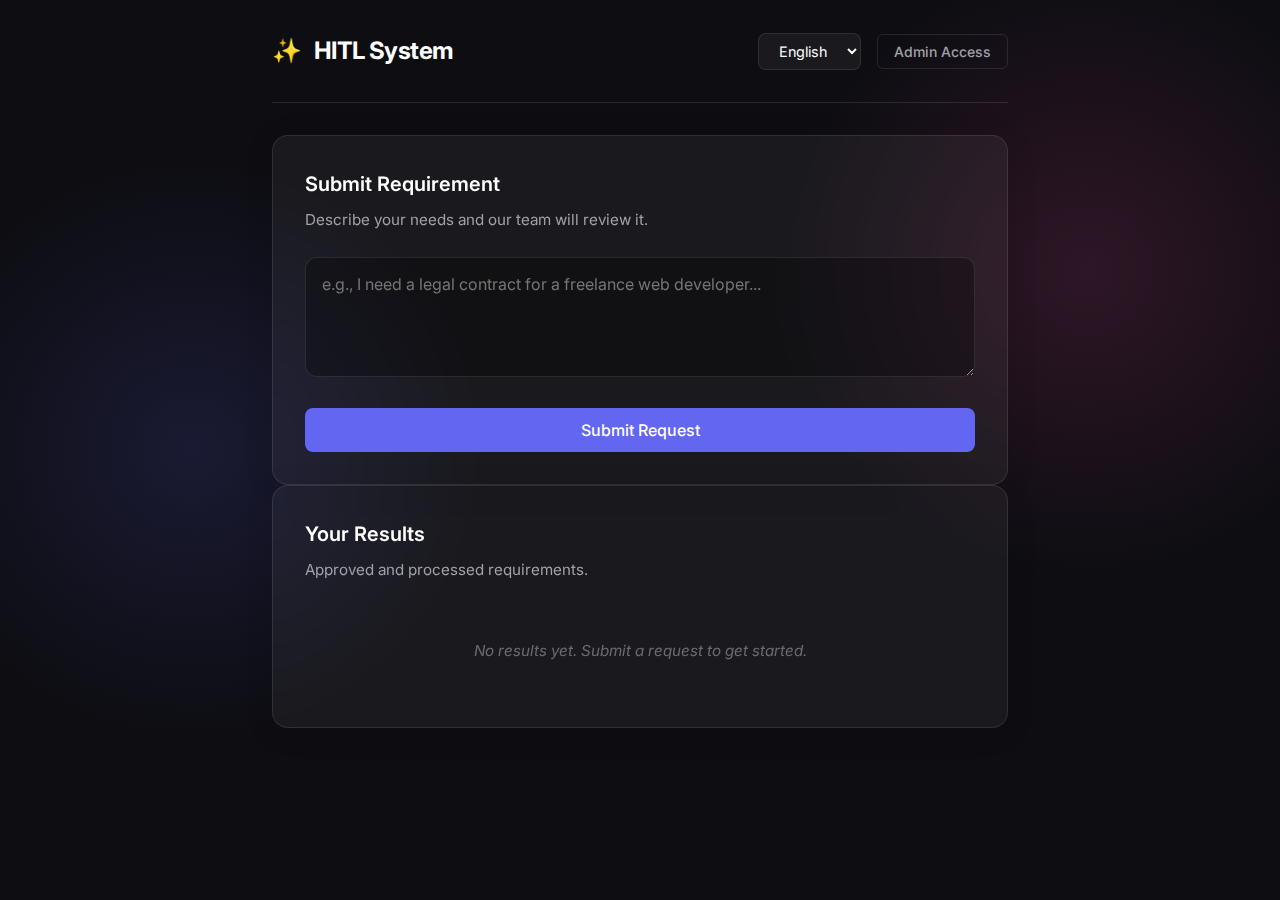
<file: index.html>
<!DOCTYPE html>
<html lang="en">

<head>
    <meta charset="UTF-8">
    <meta http-equiv="refresh" content="0; url=./hitl_system/">
    <title>Redirecting...</title>
    <script type="text/javascript">
        window.location.href = "./hitl_system/";
    </script>
</head>

<body>
    <p>If you are not redirected automatically, follow this <a href="./hitl_system/">link to the HITL System</a>.</p>
</body>

</html>
</file>
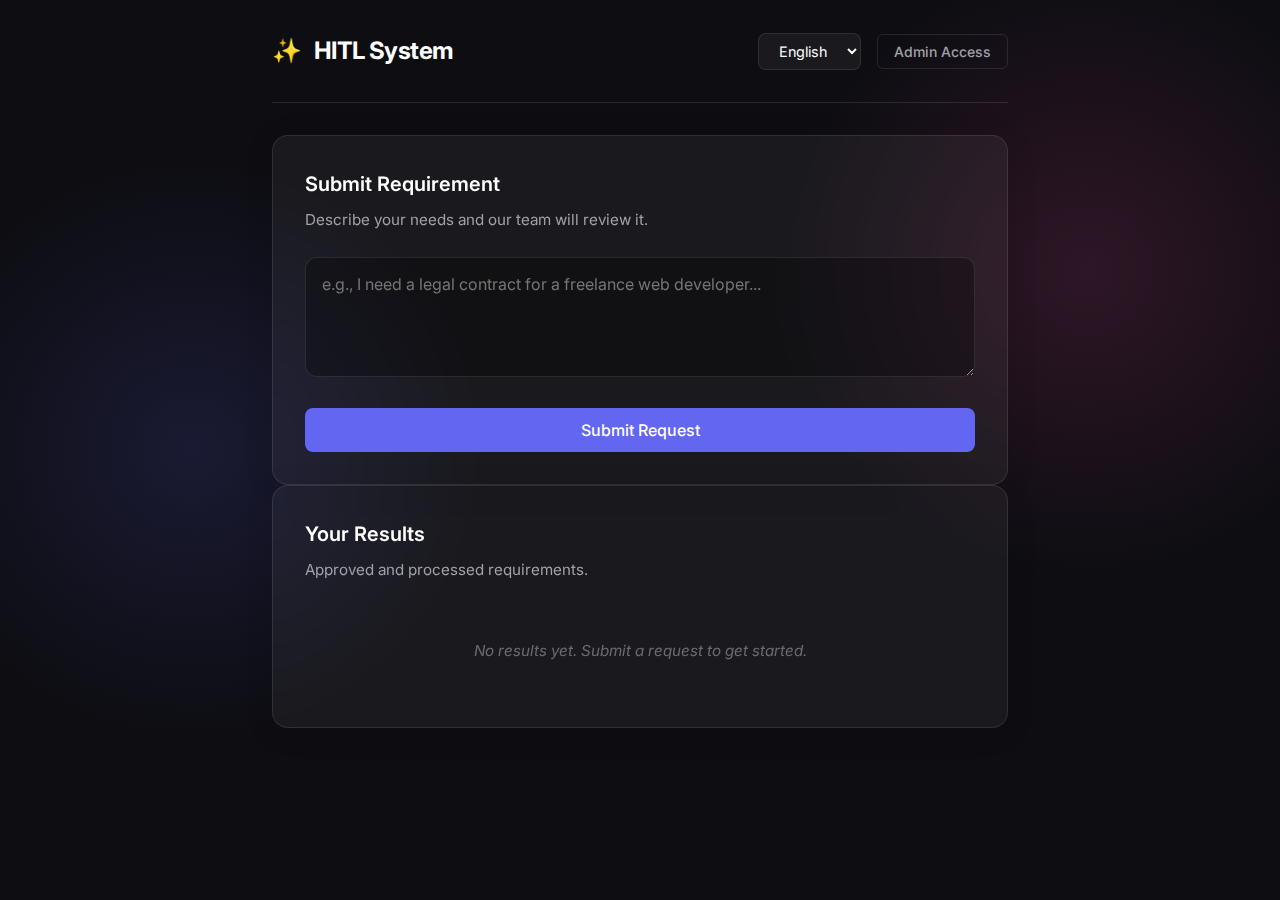
<file: hitl_system/index.html>
<!DOCTYPE html>
<html lang="en">

<head>
    <meta charset="UTF-8">
    <meta name="viewport" content="width=device-width, initial-scale=1.0">
    <title>HITL | Requirement System</title>
    <link rel="preconnect" href="https://fonts.googleapis.com">
    <link rel="preconnect" href="https://fonts.gstatic.com" crossorigin>
    <link href="https://fonts.googleapis.com/css2?family=Inter:wght@300;400;500;600;700&display=swap" rel="stylesheet">
    <link rel="stylesheet" href="style.css">
</head>

<body>
    <div class="app-container">
        <header>
            <div class="logo">
                <span class="logo-icon">✨</span>
                <h1>HITL System</h1>
            </div>
            <div class="header-controls">
                <div class="language-selector">
                    <select id="language-select">
                        <option value="en">English</option>
                        <option value="tr">Türkçe</option>
                    </select>
                </div>
                <button id="admin-toggle" class="ghost-btn">Admin Access</button>
            </div>
        </header>

        <main>
            <!-- User Section: Submit Requirement -->
            <section id="user-section" class="card active">
                <div class="card-header">
                    <h2>Submit Requirement</h2>
                    <p>Describe your needs and our team will review it.</p>
                </div>
                <form id="requirement-form">
                    <div class="input-group">
                        <textarea id="requirement-input"
                            placeholder="e.g., I need a legal contract for a freelance web developer..."
                            required></textarea>
                    </div>
                    <button type="submit" class="primary-btn">Submit Request</button>
                </form>
            </section>

            <!-- Admin Section: Dashboard (Hidden by default) -->
            <section id="admin-section" class="card hidden">
                <div class="card-header">
                    <h2>Admin Dashboard</h2>
                    <p>Review pending requirements.</p>
                </div>
                <div id="admin-list" class="list-container">
                    <p class="empty-state">No pending requirements.</p>
                    <!-- Items will be injected here via JS -->
                </div>
            </section>

            <!-- Result Section: Approved Requirements -->
            <section id="result-section" class="card">
                <div class="card-header">
                    <h2>Your Results</h2>
                    <p>Approved and processed requirements.</p>
                </div>
                <div id="result-list" class="list-container">
                    <p class="empty-state">No results yet. submit a request to get started.</p>
                    <!-- Items will be injected here via JS -->
                </div>
            </section>
        </main>
    </div>

    <!-- Toast Notification Container -->
    <div id="toast-container"></div>

    <script src="script.js"></script>
</body>

</html>
</file>
<file: hitl_system/style.css>
/* =========================================
   Reset & Variables
   ========================================= */
:root {
    --bg-color: #0d0d12;
    --card-bg: rgba(255, 255, 255, 0.05);
    --card-border: rgba(255, 255, 255, 0.1);
    --text-primary: #ffffff;
    --text-secondary: #a1a1aa;
    --accent-color: #6366f1;
    /* Indigo */
    --accent-hover: #4f46e5;
    --success-color: #10b981;
    --danger-color: #ef4444;
    --font-family: 'Inter', sans-serif;
    --glass-blur: 12px;
}

* {
    box-sizing: border-box;
    margin: 0;
    padding: 0;
}

body {
    font-family: var(--font-family);
    background-color: var(--bg-color);
    color: var(--text-primary);
    line-height: 1.6;
    overflow-x: hidden;
    min-height: 100vh;
    display: flex;
    justify-content: center;
    background-image:
        radial-gradient(circle at 15% 50%, rgba(99, 102, 241, 0.15) 0%, transparent 25%),
        radial-gradient(circle at 85% 30%, rgba(236, 72, 153, 0.15) 0%, transparent 25%);
}

/* =========================================
   Layout & Typography
   ========================================= */
.app-container {
    width: 100%;
    max-width: 800px;
    padding: 2rem;
    display: flex;
    flex-direction: column;
    gap: 2rem;
}

header {
    display: flex;
    justify-content: space-between;
    align-items: center;
    padding-bottom: 2rem;
    border-bottom: 1px solid var(--card-border);
}

.header-controls {
    display: flex;
    align-items: center;
    gap: 1rem;
}

.language-selector select {
    background: var(--card-bg);
    border: 1px solid var(--card-border);
    color: var(--text-primary);
    padding: 0.5rem 1rem;
    border-radius: 8px;
    font-family: var(--font-family);
    font-size: 0.9rem;
    cursor: pointer;
    transition: border-color 0.2s ease;
}

.language-selector select:focus {
    outline: none;
    border-color: var(--accent-color);
}

.logo {
    display: flex;
    align-items: center;
    gap: 0.75rem;
}

.logo-icon {
    font-size: 1.5rem;
}

h1 {
    font-size: 1.5rem;
    font-weight: 700;
    letter-spacing: -0.025em;
}

h2 {
    font-size: 1.25rem;
    font-weight: 600;
    margin-bottom: 0.5rem;
}

p {
    color: var(--text-secondary);
    font-size: 0.95rem;
}

/* =========================================
   Components: Cards & Sections
   ========================================= */
.card {
    background: var(--card-bg);
    backdrop-filter: blur(var(--glass-blur));
    -webkit-backdrop-filter: blur(var(--glass-blur));
    border: 1px solid var(--card-border);
    border-radius: 16px;
    padding: 2rem;
    box-shadow: 0 4px 30px rgba(0, 0, 0, 0.1);
    transition: transform 0.3s ease, opacity 0.3s ease;
    opacity: 1;
}

.card.hidden {
    display: none;
    opacity: 0;
    pointer-events: none;
}

.card:hover {
    border-color: rgba(255, 255, 255, 0.2);
}

.card-header {
    margin-bottom: 1.5rem;
}

/* =========================================
   Forms & Inputs
   ========================================= */
.input-group {
    margin-bottom: 1.5rem;
}

textarea {
    width: 100%;
    min-height: 120px;
    padding: 1rem;
    background: rgba(0, 0, 0, 0.3);
    border: 1px solid var(--card-border);
    border-radius: 12px;
    color: var(--text-primary);
    font-family: var(--font-family);
    font-size: 1rem;
    resize: vertical;
    transition: border-color 0.2s, box-shadow 0.2s;
}

textarea:focus {
    outline: none;
    border-color: var(--accent-color);
    box-shadow: 0 0 0 2px rgba(99, 102, 241, 0.2);
}

/* =========================================
   Buttons
   ========================================= */
button {
    cursor: pointer;
    font-family: var(--font-family);
    font-weight: 500;
    transition: all 0.2s ease;
}

.primary-btn {
    background-color: var(--accent-color);
    color: white;
    border: none;
    padding: 0.75rem 1.5rem;
    border-radius: 8px;
    font-size: 1rem;
    width: 100%;
}

.primary-btn:hover {
    background-color: var(--accent-hover);
    transform: translateY(-1px);
}

.ghost-btn {
    background: transparent;
    border: 1px solid var(--card-border);
    color: var(--text-secondary);
    padding: 0.5rem 1rem;
    border-radius: 6px;
    font-size: 0.875rem;
}

.ghost-btn:hover {
    color: var(--text-primary);
    border-color: var(--text-primary);
}

.action-btn {
    padding: 0.4rem 0.8rem;
    border-radius: 6px;
    border: none;
    font-size: 0.85rem;
}

.approve-btn {
    background-color: rgba(16, 185, 129, 0.2);
    color: var(--success-color);
}

.approve-btn:hover {
    background-color: rgba(16, 185, 129, 0.3);
}

.reject-btn {
    background-color: rgba(239, 68, 68, 0.2);
    color: var(--danger-color);
}

.reject-btn:hover {
    background-color: rgba(239, 68, 68, 0.3);
}

/* =========================================
   Lists & Items
   ========================================= */
.list-container {
    display: flex;
    flex-direction: column;
    gap: 1rem;
}

.list-item {
    background: rgba(255, 255, 255, 0.03);
    border: 1px solid var(--card-border);
    padding: 1rem;
    border-radius: 12px;
    animation: slideUp 0.3s ease-out forwards;
}

.item-header {
    display: flex;
    justify-content: space-between;
    align-items: center;
    margin-bottom: 0.5rem;
}

.item-id {
    font-family: monospace;
    font-size: 0.8rem;
    color: var(--text-secondary);
}

.status-badge {
    font-size: 0.75rem;
    padding: 0.2rem 0.6rem;
    border-radius: 99px;
    font-weight: 600;
    text-transform: uppercase;
    letter-spacing: 0.05em;
}

.status-pending {
    background: rgba(255, 193, 7, 0.2);
    color: #ffc107;
}

.status-approved {
    background: rgba(16, 185, 129, 0.2);
    color: var(--success-color);
}

.status-rejected {
    background: rgba(239, 68, 68, 0.2);
    color: var(--danger-color);
}

.item-body {
    font-size: 0.95rem;
    color: var(--text-secondary);
    margin-bottom: 1rem;
}

.item-response {
    margin-top: 0.75rem;
    padding: 0.75rem;
    background: rgba(99, 102, 241, 0.1);
    border-left: 3px solid var(--accent-color);
    border-radius: 0 4px 4px 0;
    color: #e0e7ff;
    font-size: 0.9rem;
}

.item-actions {
    display: flex;
    gap: 0.75rem;
    margin-top: 0.75rem;
    border-top: 1px solid var(--card-border);
    padding-top: 0.75rem;
}

.empty-state {
    text-align: center;
    padding: 2rem;
    font-style: italic;
    opacity: 0.6;
}

/* =========================================
   Animations
   ========================================= */
@keyframes slideUp {
    from {
        opacity: 0;
        transform: translateY(10px);
    }

    to {
        opacity: 1;
        transform: translateY(0);
    }
}

/* =========================================
   Admin Response Input (Dynamic)
   ========================================= */
.admin-response-input {
    width: 100%;
    margin-top: 0.5rem;
    margin-bottom: 0.5rem;
    padding: 0.5rem;
    background: rgba(0, 0, 0, 0.2);
    border: 1px solid var(--card-border);
    color: white;
    border-radius: 6px;
}

/* =========================================
   Mobile Responsiveness
   ========================================= */
@media (max-width: 600px) {
    .app-container {
        padding: 1rem;
    }

    header {
        flex-direction: column;
        gap: 1rem;
        align-items: flex-start;
    }

    .logo {
        width: 100%;
        justify-content: flex-start;
    }

    #admin-toggle {
        width: 100%;
        text-align: center;
    }

    h1 {
        font-size: 1.25rem;
    }

    h2 {
        font-size: 1.1rem;
    }

    .card {
        padding: 1.25rem;
    }

    .primary-btn {
        padding: 0.875rem 1.5rem;
        /* Larger touch target */
    }

    .item-header {
        flex-direction: column;
        align-items: flex-start;
        gap: 0.5rem;
    }
}
</file>
